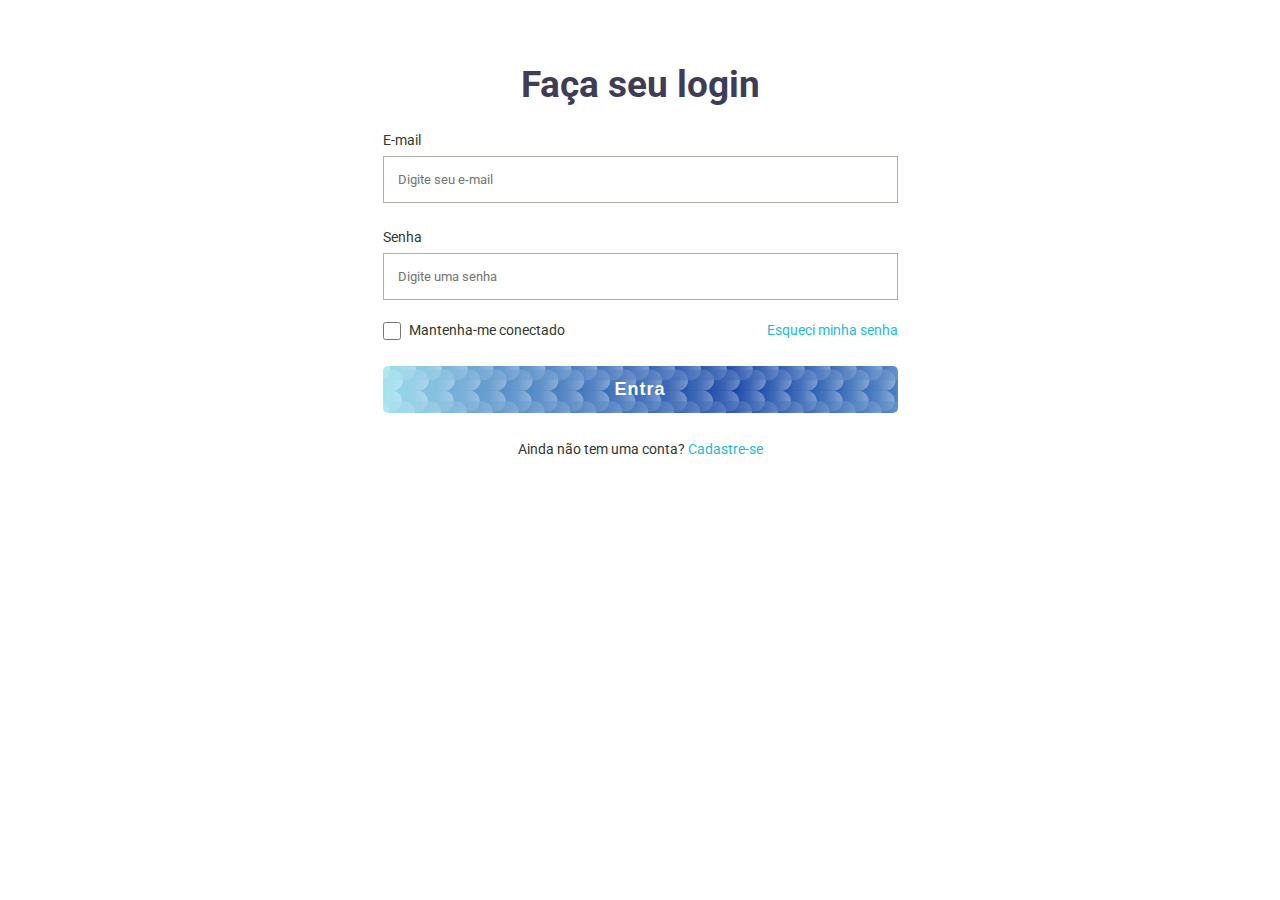
<file: login.html>
<!DOCTYPE html>
<html lang="pt-BR">
  <head>
    <meta charset="UTF-8" />
    <meta http-equiv="X-UA-Compatible" content="IE=edge" />
    <meta name="viewport" content="width=device-width, initial-scale=1.0" />

    <link rel="stylesheet" href="reset.css" />
    <link rel="stylesheet" href="style.css" />
    <link rel="preconnect" href="https://fonts.googleapis.com" />
    <link rel="preconnect" href="https://fonts.gstatic.com" crossorigin />
    <link
      href="https://fonts.googleapis.com/css2?family=Roboto:wght@400;500;700&display=swap"
      rel="stylesheet"
    />

    <title>HTC - Login</title>
  </head>

  <body class="container container-login">
    <form class="form">
      <h1 class="title">Faça seu login</h1>

      <div class="box">
        <label class="title-field" for="email-field">E-mail</label>
        <input
          class="input-field"
          type="email"
          placeholder="Digite seu e-mail"
          id="email-field"
          required
        />
      </div>

      <div class="box">
        <label class="title-field" for="password-field">Senha</label>
        <input
          class="input-field"
          type="password"
          placeholder="Digite uma senha"
          id="password-field"
          required
        />
      </div>

      <div class="term-field">
        <div class="group-align">
          <input type="checkbox" class="checkbox-style" id="conect-field" />
          <label class="text notes" for="conect-field">Mantenha-me conectado</label>
        </div>
        <div>
          <span class="text notes"><a target="_blank" href="./passwordForgot.html">Esqueci minha senha</a></span>
        </div>
      </div>

      <button class="button">Entra</button>

      <p class="text notes">
        Ainda não tem uma conta? <a href="index.html">Cadastre-se</a>
      </p>
    </form>
  </body>
</html>
</file>
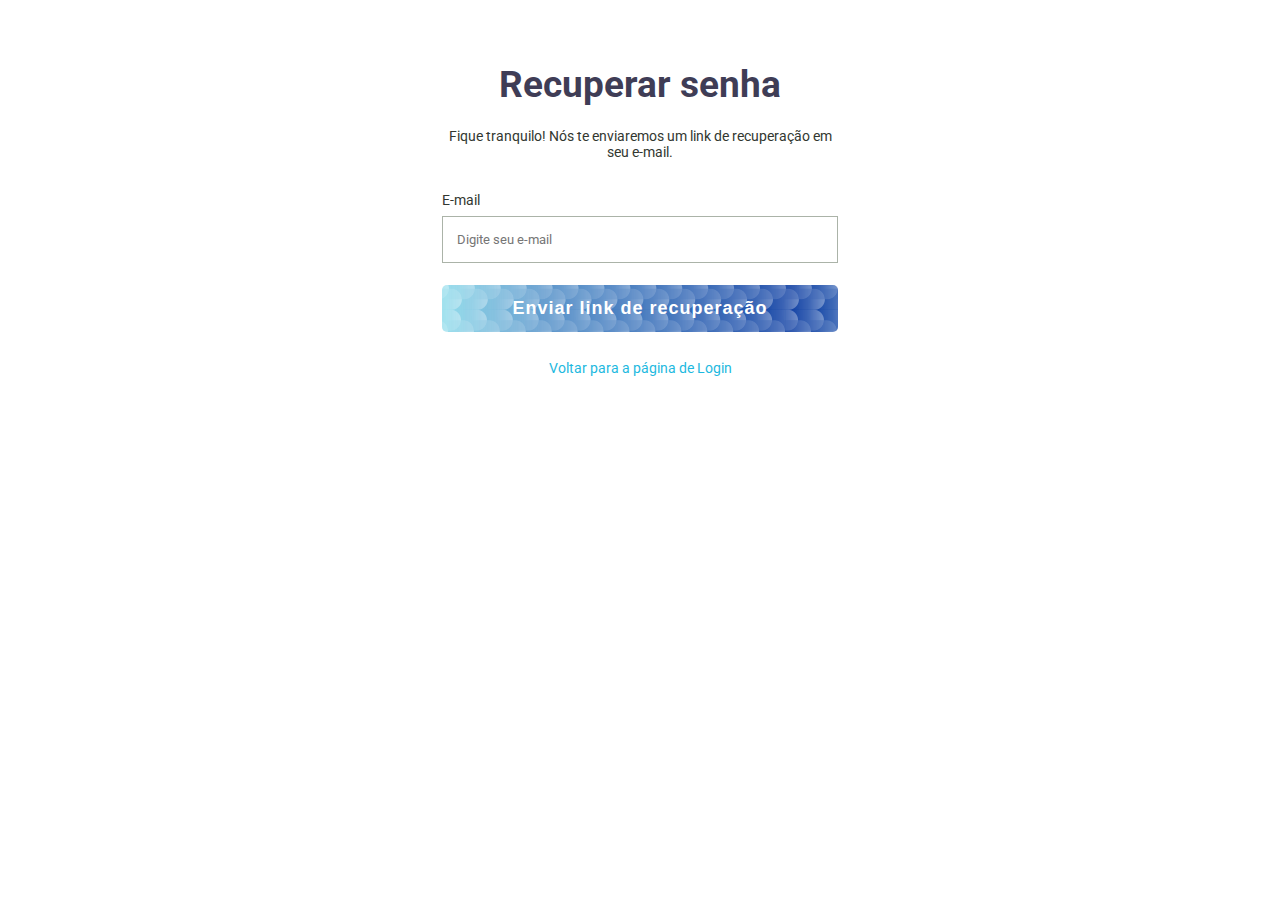
<file: passwordReset.html>
<!DOCTYPE html>
<html lang="pt-BR">
  <head>
    <meta charset="UTF-8" />
    <meta http-equiv="X-UA-Compatible" content="IE=edge" />
    <meta name="viewport" content="width=device-width, initial-scale=1.0" />

    <link rel="stylesheet" href="reset.css" />
    <link rel="stylesheet" href="style.css" />
    <link rel="preconnect" href="https://fonts.googleapis.com" />
    <link rel="preconnect" href="https://fonts.gstatic.com" crossorigin />
    <link
      href="https://fonts.googleapis.com/css2?family=Roboto:wght@400;500;700&display=swap"
      rel="stylesheet"
    />

    <title>HTC - Recuperar Senha</title>
  </head>

  <body class="container container-register">
    <form class="form">
      <h1 class="title">Recuperar senha</h1>

      <p class=" text notes">
        Fique tranquilo! Nós te enviaremos um link de recuperação em seu e-mail.
      </p>

      <div class="box">
        <label class="title-field" for="email-field">E-mail</label>
        <input
          class="input-field"
          type="email"
          placeholder="Digite seu e-mail"
          id="email-field"
          required
        />
      </div>

      <button class="button">Enviar link de recuperação</button>
    </form>
    <p><a href="login.html">Voltar para a página de Login</a></p>
  </body>
</html>
</file>
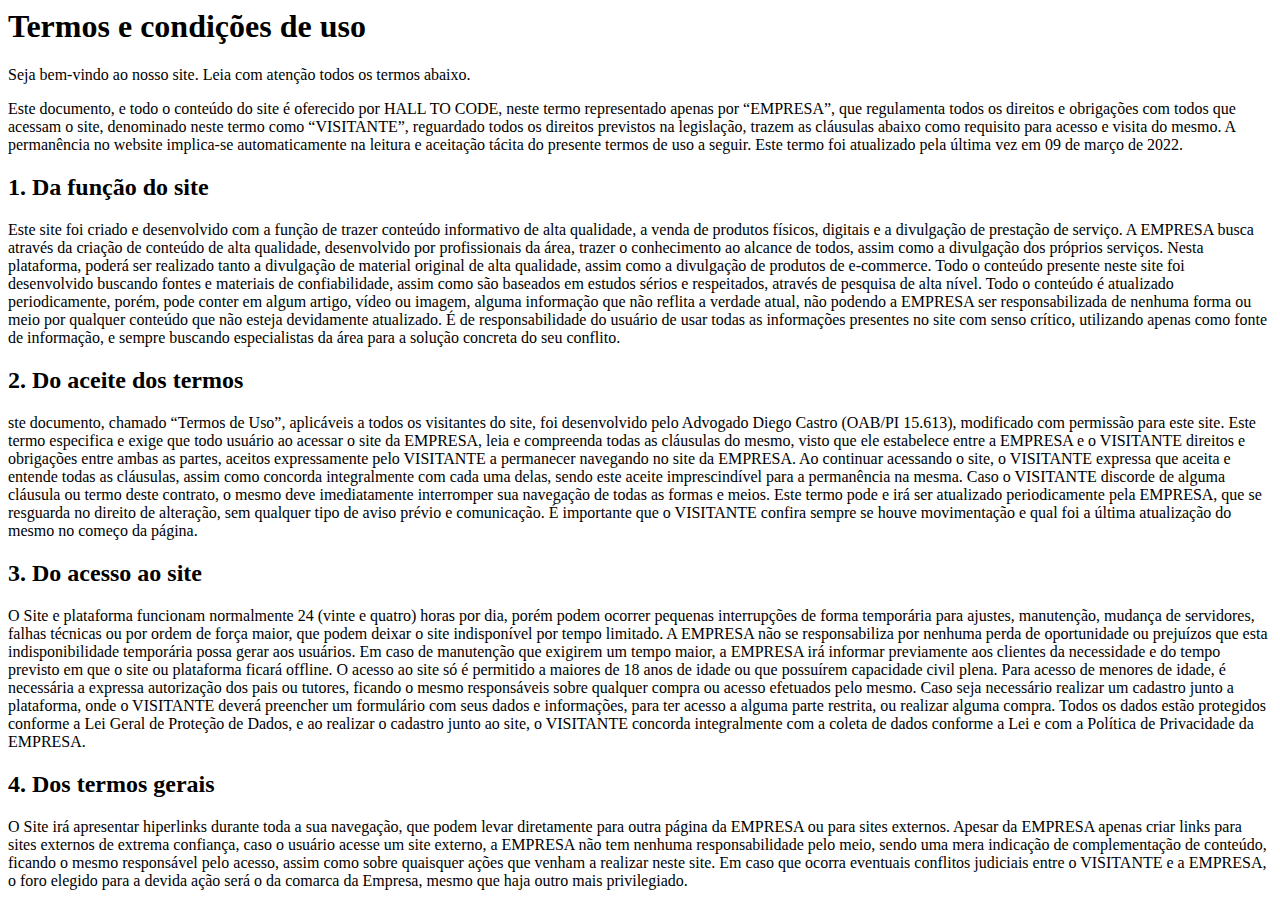
<file: termos-uso.html>
<body>
  <h1>Termos e condições de uso</h1>
  <label
    >Seja bem-vindo ao nosso site. Leia com atenção todos os termos
    abaixo.</label
  >
  <p>
    Este documento, e todo o conteúdo do site é oferecido por HALL TO CODE,
    neste termo representado apenas por “EMPRESA”, que regulamenta todos os
    direitos e obrigações com todos que acessam o site, denominado neste termo
    como “VISITANTE”, reguardado todos os direitos previstos na legislação,
    trazem as cláusulas abaixo como requisito para acesso e visita do mesmo. A
    permanência no website implica-se automaticamente na leitura e aceitação
    tácita do presente termos de uso a seguir. Este termo foi atualizado pela
    última vez em 09 de março de 2022.
  </p>
  <h2>1. Da função do site</h2>
  <p>
    Este site foi criado e desenvolvido com a função de trazer conteúdo
    informativo de alta qualidade, a venda de produtos físicos, digitais e a
    divulgação de prestação de serviço. A EMPRESA busca através da criação de
    conteúdo de alta qualidade, desenvolvido por profissionais da área, trazer o
    conhecimento ao alcance de todos, assim como a divulgação dos próprios
    serviços. Nesta plataforma, poderá ser realizado tanto a divulgação de
    material original de alta qualidade, assim como a divulgação de produtos de
    e-commerce. Todo o conteúdo presente neste site foi desenvolvido buscando
    fontes e materiais de confiabilidade, assim como são baseados em estudos
    sérios e respeitados, através de pesquisa de alta nível. Todo o conteúdo é
    atualizado periodicamente, porém, pode conter em algum artigo, vídeo ou
    imagem, alguma informação que não reflita a verdade atual, não podendo a
    EMPRESA ser responsabilizada de nenhuma forma ou meio por qualquer conteúdo
    que não esteja devidamente atualizado. É de responsabilidade do usuário de
    usar todas as informações presentes no site com senso crítico, utilizando
    apenas como fonte de informação, e sempre buscando especialistas da área
    para a solução concreta do seu conflito.
  </p>
  <h2>2. Do aceite dos termos</h2>
  <p>
    ste documento, chamado “Termos de Uso”, aplicáveis a todos os visitantes do
    site, foi desenvolvido pelo Advogado Diego Castro (OAB/PI 15.613),
    modificado com permissão para este site. Este termo especifica e exige que
    todo usuário ao acessar o site da EMPRESA, leia e compreenda todas as
    cláusulas do mesmo, visto que ele estabelece entre a EMPRESA e o VISITANTE
    direitos e obrigações entre ambas as partes, aceitos expressamente pelo
    VISITANTE a permanecer navegando no site da EMPRESA. Ao continuar acessando
    o site, o VISITANTE expressa que aceita e entende todas as cláusulas, assim
    como concorda integralmente com cada uma delas, sendo este aceite
    imprescindível para a permanência na mesma. Caso o VISITANTE discorde de
    alguma cláusula ou termo deste contrato, o mesmo deve imediatamente
    interromper sua navegação de todas as formas e meios. Este termo pode e irá
    ser atualizado periodicamente pela EMPRESA, que se resguarda no direito de
    alteração, sem qualquer tipo de aviso prévio e comunicação. É importante que
    o VISITANTE confira sempre se houve movimentação e qual foi a última
    atualização do mesmo no começo da página.
  </p>
  <h2>3. Do acesso ao site</h2>
  <p>
    O Site e plataforma funcionam normalmente 24 (vinte e quatro) horas por dia,
    porém podem ocorrer pequenas interrupções de forma temporária para ajustes,
    manutenção, mudança de servidores, falhas técnicas ou por ordem de força
    maior, que podem deixar o site indisponível por tempo limitado. A EMPRESA
    não se responsabiliza por nenhuma perda de oportunidade ou prejuízos que
    esta indisponibilidade temporária possa gerar aos usuários. Em caso de
    manutenção que exigirem um tempo maior, a EMPRESA irá informar previamente
    aos clientes da necessidade e do tempo previsto em que o site ou plataforma
    ficará offline. O acesso ao site só é permitido a maiores de 18 anos de
    idade ou que possuírem capacidade civil plena. Para acesso de menores de
    idade, é necessária a expressa autorização dos pais ou tutores, ficando o
    mesmo responsáveis sobre qualquer compra ou acesso efetuados pelo mesmo.
    Caso seja necessário realizar um cadastro junto a plataforma, onde o
    VISITANTE deverá preencher um formulário com seus dados e informações, para
    ter acesso a alguma parte restrita, ou realizar alguma compra. Todos os
    dados estão protegidos conforme a Lei Geral de Proteção de Dados, e ao
    realizar o cadastro junto ao site, o VISITANTE concorda integralmente com a
    coleta de dados conforme a Lei e com a Política de Privacidade da EMPRESA.
  </p>
  <h2>4. Dos termos gerais</h2>
  <p>
    O Site irá apresentar hiperlinks durante toda a sua navegação, que podem
    levar diretamente para outra página da EMPRESA ou para sites externos.
    Apesar da EMPRESA apenas criar links para sites externos de extrema
    confiança, caso o usuário acesse um site externo, a EMPRESA não tem nenhuma
    responsabilidade pelo meio, sendo uma mera indicação de complementação de
    conteúdo, ficando o mesmo responsável pelo acesso, assim como sobre
    quaisquer ações que venham a realizar neste site. Em caso que ocorra
    eventuais conflitos judiciais entre o VISITANTE e a EMPRESA, o foro elegido
    para a devida ação será o da comarca da Empresa, mesmo que haja outro mais
    privilegiado.
  </p>
</body>
</file>
<file: style.css>
.container {
  display: flex;
  flex-direction: column;
  justify-content: center;
  align-items: center;
  padding-bottom: 174px;
  font-family: "Roboto", sans-serif;
  background-color: #ffffff82;
}
.container-register {
  max-width: 396px;
  margin: 0 auto;
}

.container-login {
  max-width: 515px;
  margin: 0 auto;
}

.form {
  font-family: "Roboto", sans-serif;
  display: flex;
  flex-direction: column;
  justify-content: center;
  align-items: center;
  width: 100%;

}

.title {
  font-size: 37px;
  font-weight: 700;
  line-height: 43px;
  color: #3f3d56;
  margin-top: 63px;
  margin-bottom: 22px;
  text-align: center;
}

.double-box {
  width: 100%;
  display: grid;
  grid-template-columns: 170px auto;
  gap: 18px;
}

.box {
  display: flex;
  flex-direction: column;
  width: 100%;
  margin-bottom: 22px;
}

.title-field {
  font-size: 14px;
  font-weight: 400;
  line-height: 24px;
  color: #323730;
  margin-bottom: 4px;
}

.title-field em {
  color: #ff0000;
}

.input-field {
  font-family: "Roboto", sans-serif;
  color: #abb3a8;
  background-color: #ffffff;
  border: 1px solid #abb3a8;
  box-sizing: border-box;
  padding: 12px 14px;
  height: 47px;
}

input:focus {
  background-color: #bceef954;
}

.gender-options {
  display: flex;
  flex-direction: row;
  justify-content: space-between;
  align-items: center;
  width: 100%;
}

.group-align {
  display: flex;
}

.radio-style {
  width: 18px;
  height: 18px;
  border: 1px solid #abb3a8;
  box-sizing: border-box;
  margin: 0 6px 0 0;
}

.term-field {
  display: inline-flex;
  width: 100%;
  justify-content: space-between;
  
}

.checkbox-style {
  min-width: 18px;
  height: 18px;
  border: 1px solid #abb3a8;
  border-radius: 0;
  box-sizing: border-box;
  margin: 0 8px 0 0;
}

.text {
  font-weight: 400;
  font-size: 14px;
  line-height: 16px;
  color: #323730;
  margin-bottom: 28px;
}

.notes {
  text-align: center;
}

a {
  color: #1db9e0;
  font-weight: 400;
font-size: 14px;
text-decoration: none;
}

.button {
  width: 100%;
  color: #ffffff;
  font-weight: 700;
  letter-spacing: 1px;
  font-size: 18px;
  line-height: 19px;
  padding: 14px 0;
  border-radius: 5px;
  border: 0;
  margin-bottom: 28px;
  transition: 200ms;
  background-image: url(./backgraund-button.png);
  background-repeat: no-repeat;
}

.button:hover {
  animation: backgraund 300ms 1 forwards;
  cursor: pointer;
  box-shadow: 0 0 10px 0 #3f3d56 inset, 0 0 10px 4px #6c9ab6;
}

@keyframes backgraund {
    0% {
        background-position: 0 0;
        transform: scale(1.05);
    }
    100% {
        background-position: 100% 0;
        transform: scale(1.05);
    }
}


@media (max-width: 550px) {
  .container-login, .container-register {
    max-width: 350px;
    padding-bottom: 50px;
  }

  .title {
    font-size: 33px;
  }

  .input-field {
    height: 45px;
}
}

@media (min-width: 2000px) {
  .container-register {
    max-width: 515px;
    padding-bottom: 50px;
  }
}
</file>
